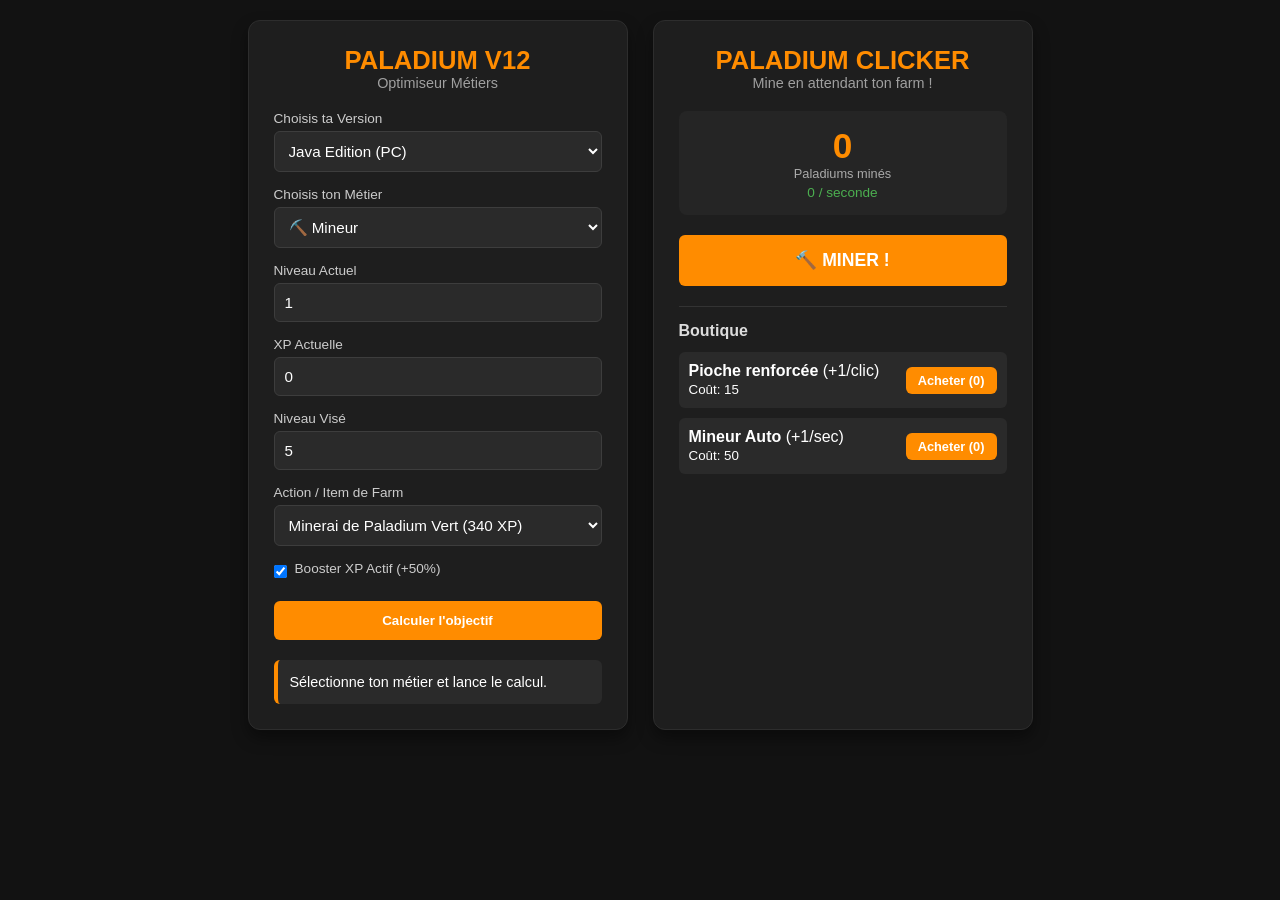
<file: index.html>
<!DOCTYPE html>
<html lang="fr">
<head>
  <!-- Meta de base -->
  <meta charset="UTF-8">
  <meta name="viewport" content="width=device-width, initial-scale=1.0">

  <!-- Google Analytics (gtag.js) -->
  <script async src="https://www.googletagmanager.com/gtag/js?id=G-JJ3D6F5L7S"></script>
  <script>
    window.dataLayer = window.dataLayer || [];
    function gtag(){dataLayer.push(arguments);}
    gtag('js', new Date());

    gtag('config', 'G-JJ3D6F5L7S');
  </script>

  <!-- Titre unique pour Google -->
  <title>Calculatrice XP Métier Paladium V12 | Optimiseur & Clicker</title>

  <!-- Descriptions et Mots-clés -->
  <meta name="description" content="Optimisez votre ferme sur Paladium V12 ! Calculez rapidement votre XP de métier.">
  <meta name="keywords" content="Paladium, Paladium V12, calculateur XP Paladium, optimiseur métier, minage Paladium">

  <!-- Favicon & CSS -->
  <link rel="icon" type="image/png" href="Pioche_Palmium.webp">
  <link rel="stylesheet" href="style.css">

  <!-- Open Graph / Discord -->
  <meta property="og:title" content="Calculatrice XP Métier Paladium V12">
  <meta property="og:description" content="Calcule et optimise ton XP de métier sur Paladium V12 en quelques clics.">
  <meta property="og:type" content="website">
  <meta property="og:url" content="https://outlawwfr.github.io/paladium-optimiseur/">
  <meta property="og:image" content="Pioche_Palmium.webp">

  <!-- Google AdSense -->
  <script async src="https://pagead2.googlesyndication.com/pagead/js/adsbygoogle.js?client=ca-pub-5597142717067268" crossorigin="anonymous"></script>
</head>
<body>
  <div class="main-wrapper">
    
    <!-- BLOC 1 : CALCULATEUR MÉTIERS V12 -->
    <div class="card">
      <h1>PALADIUM V12</h1>
      <p class="subtitle">Optimiseur Métiers</p>
      
      <!-- CHOIX DE LA VERSION (JAVA / BEDROCK) -->
      <div class="form-group">
        <label for="versionSelect">Choisis ta Version</label>
        <select id="versionSelect">
          <option value="java">Java Edition (PC)</option>
          <option value="bedrock">Bedrock Edition (Mobile / Console / PC)</option>
        </select>
      </div>

      <!-- CHOIX DU MÉTIER -->
      <div class="form-group">
        <label for="jobSelect">Choisis ton Métier</label>
        <select id="jobSelect">
          <option value="miner">⛏️ Mineur</option>
          <option value="farmer">🌾 Farmer</option>
          <option value="alchemist">🧪 Alchimiste</option>
          <option value="hunter">⚔️ Hunter (Chasseur)</option>
        </select>
      </div>

      <div class="form-group">
        <label for="currentLevel">Niveau Actuel</label>
        <input type="number" id="currentLevel" value="1" min="1" max="100">
      </div>
      <div class="form-group">
        <label for="currentXP">XP Actuelle</label>
        <input type="number" id="currentXP" value="0">
      </div>
      <div class="form-group">
        <label for="targetLevel">Niveau Visé</label>
        <input type="number" id="targetLevel" value="5" min="1" max="100">
      </div>
      <div class="form-group">
        <label for="ore">Action / Item de Farm</label>
        <select id="ore">
          <!-- Chargé dynamiquement par JS -->
        </select>
      </div>
      <div class="checkbox-group">
        <input type="checkbox" id="booster" checked>
        <label for="booster">Booster XP Actif (+50%)</label>
      </div>
      <button id="calc-btn">Calculer l'objectif</button>
      <div class="result-box" id="result">
        Sélectionne ton métier et lance le calcul.
      </div>
    </div>

    <!-- BLOC 2 : PALADIUM CLICKER -->
    <div class="card">
      <h1>PALADIUM CLICKER</h1>
      <p class="subtitle">Mine en attendant ton farm !</p>
      <div class="clicker-score">
        <div id="score">0</div>
        <div class="sub-label">Paladiums minés</div>
        <div id="pps">0 / seconde</div>
      </div>
      <button id="click-btn">🔨 MINER !</button>
      <div class="shop">
        <h3>Boutique</h3>
        <div class="upgrade-item">
          <div>
            <strong>Pioche renforcée</strong> (+1/clic)<br>
            <small>Coût: <span id="cost-click">15</span></small>
          </div>
          <button id="buy-click">Acheter (<span id="count-click">0</span>)</button>
        </div>
        <div class="upgrade-item">
          <div>
            <strong>Mineur Auto</strong> (+1/sec)<br>
            <small>Coût: <span id="cost-auto">50</span></small>
          </div>
          <button id="buy-auto">Acheter (<span id="count-auto">0</span>)</button>
        </div>
      </div>
    </div>

  </div>

  <!-- BLOC PUBLICITAIRE ADSENSE -->
  <div style="text-align: center; margin-top: 25px;">
    <ins class="adsbygoogle"
         style="display:block"
         data-ad-client="ca-pub-5597142717067268"
         data-ad-slot="8259136069"
         data-ad-format="auto"
         data-full-width-responsive="true"></ins>
    <script>
         (adsbygoogle = window.adsbygoogle || []).push({});
    </script>
  </div>
  <script src="script.js"></script>
</body>
</html>
</file>
<file: style.css>
* {
  box-sizing: border-box;
  margin: 0;
  padding: 0;
  font-family: 'Segoe UI', Tahoma, Geneva, Verdana, sans-serif;
}

body {
  background-color: #121212;
  color: #ffffff;
  padding: 20px;
  min-height: 100vh;
  display: flex;
  flex-direction: column;
  align-items: center;
}

.main-wrapper {
  display: flex;
  flex-wrap: wrap;
  gap: 25px;
  justify-content: center;
  max-width: 1000px;
  width: 100%;
}

.card {
  background-color: #1e1e1e;
  border-radius: 12px;
  padding: 25px;
  width: 380px;
  box-shadow: 0 8px 16px rgba(0, 0, 0, 0.4);
  border: 1px solid #2d2d2d;
}

h1 {
  color: #ff8c00;
  font-size: 1.6rem;
  text-align: center;
}

.subtitle {
  text-align: center;
  color: #a0a0a0;
  font-size: 0.9rem;
  margin-bottom: 20px;
}

.form-group {
  margin-bottom: 15px;
}

label {
  display: block;
  font-size: 0.85rem;
  color: #ccc;
  margin-bottom: 5px;
}

input[type="number"], select {
  width: 100%;
  padding: 10px;
  background-color: #2a2a2a;
  border: 1px solid #3d3d3d;
  color: #fff;
  border-radius: 6px;
  font-size: 0.95rem;
}

input[type="number"]:focus, select:focus {
  outline: none;
  border-color: #ff8c00;
}

.checkbox-group {
  display: flex;
  align-items: center;
  gap: 8px;
  margin-bottom: 20px;
  font-size: 0.85rem;
}

button {
  width: 100%;
  padding: 12px;
  background-color: #ff8c00;
  border: none;
  color: #fff;
  font-weight: bold;
  border-radius: 6px;
  cursor: pointer;
  transition: background 0.2s ease;
}

button:hover {
  background-color: #e07b00;
}

.result-box {
  margin-top: 20px;
  padding: 12px;
  background-color: #2a2a2a;
  border-radius: 6px;
  border-left: 4px solid #ff8c00;
  font-size: 0.9rem;
  line-height: 1.4;
}

/* CLICKER STYLES */
.clicker-score {
  text-align: center;
  margin-bottom: 20px;
  background-color: #252525;
  padding: 15px;
  border-radius: 8px;
}

#score {
  font-size: 2.2rem;
  font-weight: bold;
  color: #ff8c00;
}

.sub-label {
  font-size: 0.8rem;
  color: #aaa;
}

#pps {
  font-size: 0.85rem;
  color: #4caf50;
  margin-top: 4px;
}

#click-btn {
  font-size: 1.1rem;
  padding: 15px;
  margin-bottom: 20px;
}

.shop {
  border-top: 1px solid #333;
  padding-top: 15px;
}

.shop h3 {
  font-size: 1rem;
  margin-bottom: 12px;
  color: #ddd;
}

.upgrade-item {
  display: flex;
  justify-content: space-between;
  align-items: center;
  background-color: #2a2a2a;
  padding: 10px;
  border-radius: 6px;
  margin-bottom: 10px;
}

.upgrade-item button {
  width: auto;
  padding: 6px 12px;
  font-size: 0.8rem;
}
</file>
